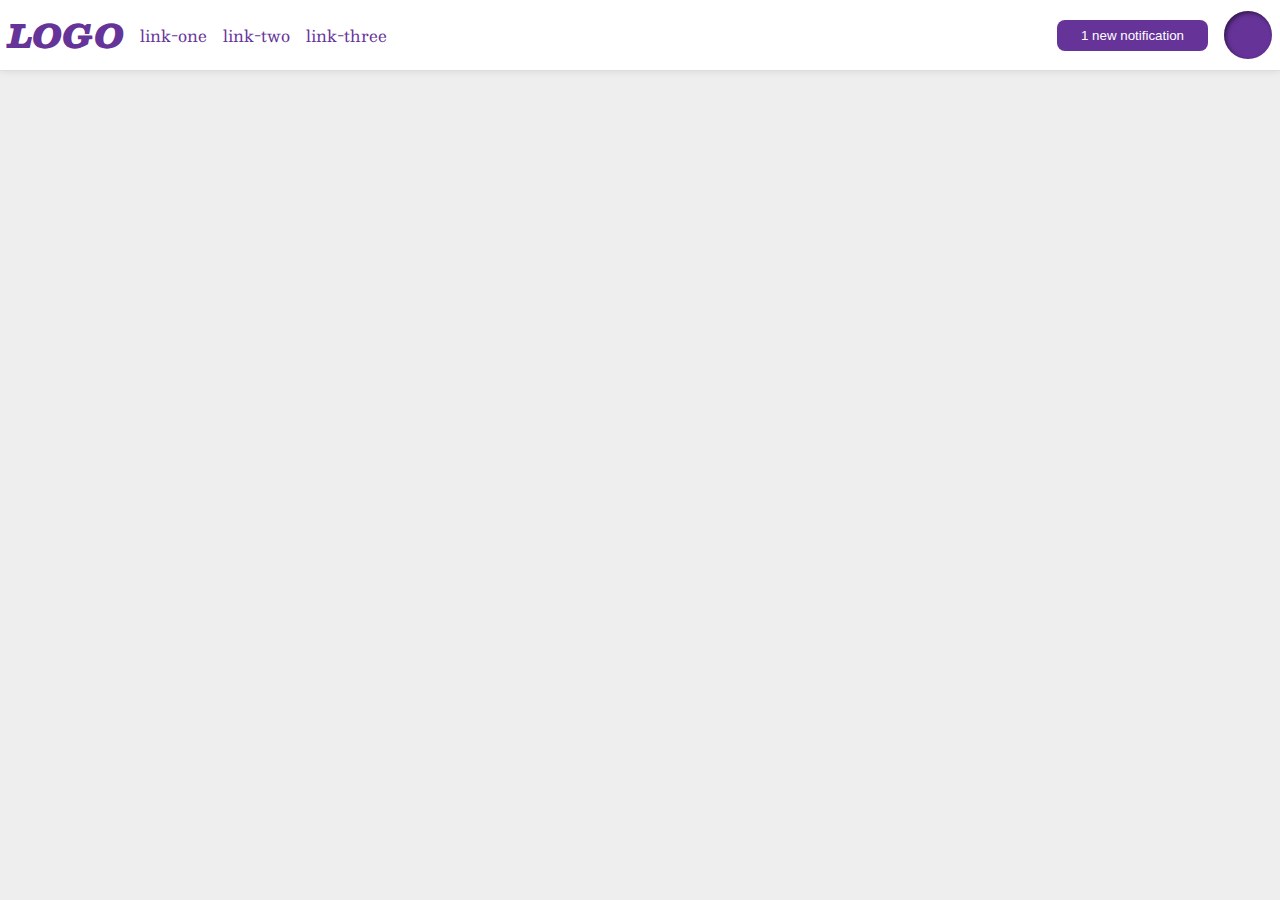
<file: foundations/flex/03-flex-header-2/index.html>
<!DOCTYPE html>
<html lang="en">
  <head>
    <meta charset="UTF-8">
    <meta http-equiv="X-UA-Compatible" content="IE=edge">
    <meta name="viewport" content="width=device-width, initial-scale=1.0">
    <title>Flex Header 2</title>
    <link rel="stylesheet" href="style.css">
  </head>
  <body>
    <div class="header">
      <div class="left">
        <div class="logo">
          LOGO
        </div>
        <ul class="links">
          <li><a href="https://google.com">link-one</a></li>
          <li><a href="https://google.com">link-two</a></li>
          <li><a href="https://google.com">link-three</a></li>
        </ul>
      </div>
      <div class="right">
        <button class="notifications">
          1 new notification
        </button>
        <div class="profile-image"></div>
      </div>  
    </div>
  </body>
</html>
</file>
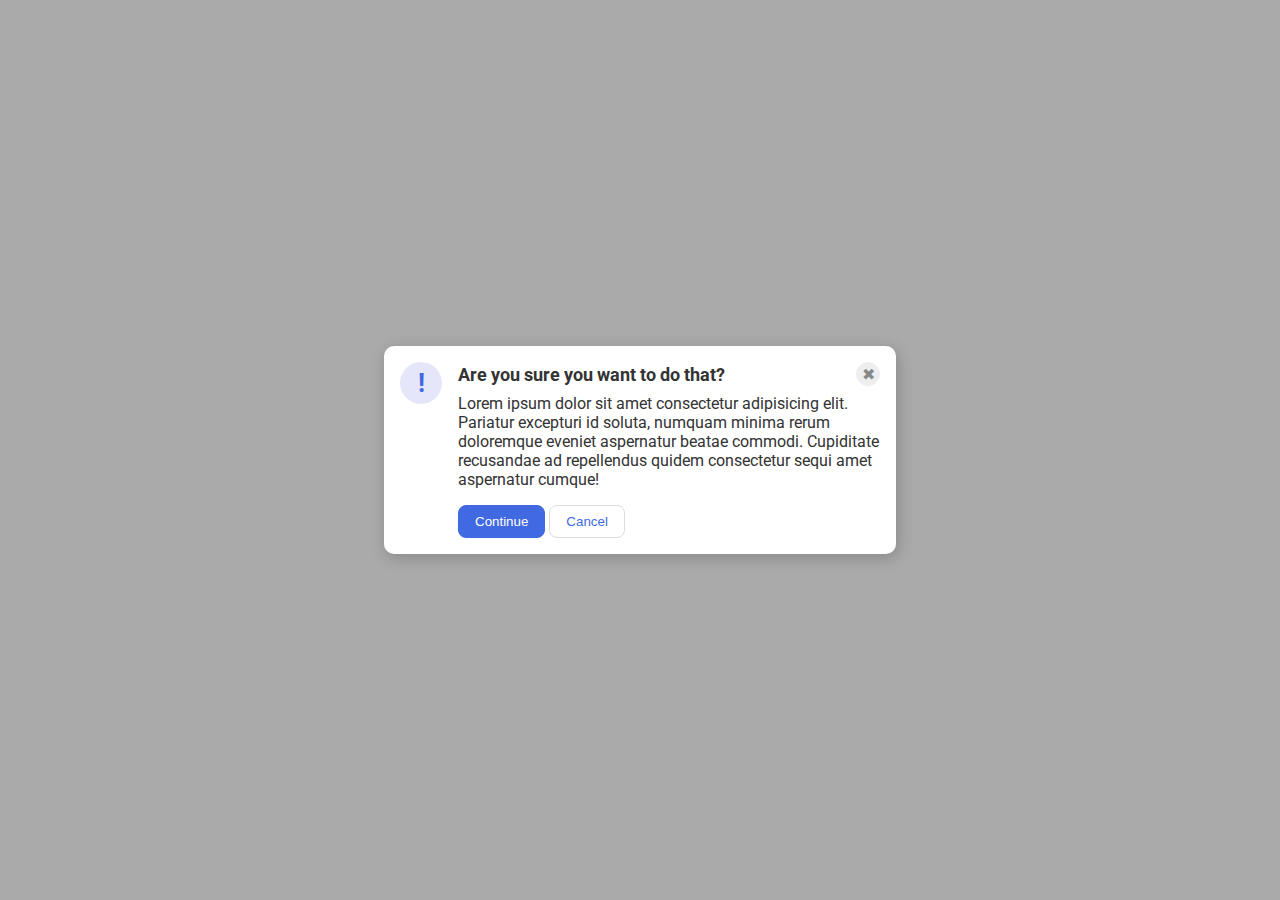
<file: foundations/flex/05-flex-modal/index.html>
<!DOCTYPE html>
<html lang="en">
  <head>
    <meta charset="UTF-8">
    <meta http-equiv="X-UA-Compatible" content="IE=edge">
    <meta name="viewport" content="width=device-width, initial-scale=1.0">
    <link rel="stylesheet" href="style.css">
    <title>Modal</title>
  </head>
  <body>
    <div class="modal">
      <div class="icon">!</div>
      <div class="container">
        <div class="header">Are you sure you want to do that?
          <button class="close-button">✖</button>
        </div>
        <div class="text">Lorem ipsum dolor sit amet consectetur adipisicing elit. Pariatur excepturi id soluta, numquam minima rerum doloremque eveniet aspernatur beatae commodi. Cupiditate recusandae ad repellendus quidem consectetur sequi amet aspernatur cumque!</div>
        <button class="continue">Continue</button>
        <button class="cancel">Cancel</button>
      </div>
    </div>
  </body>
</html>
</file>
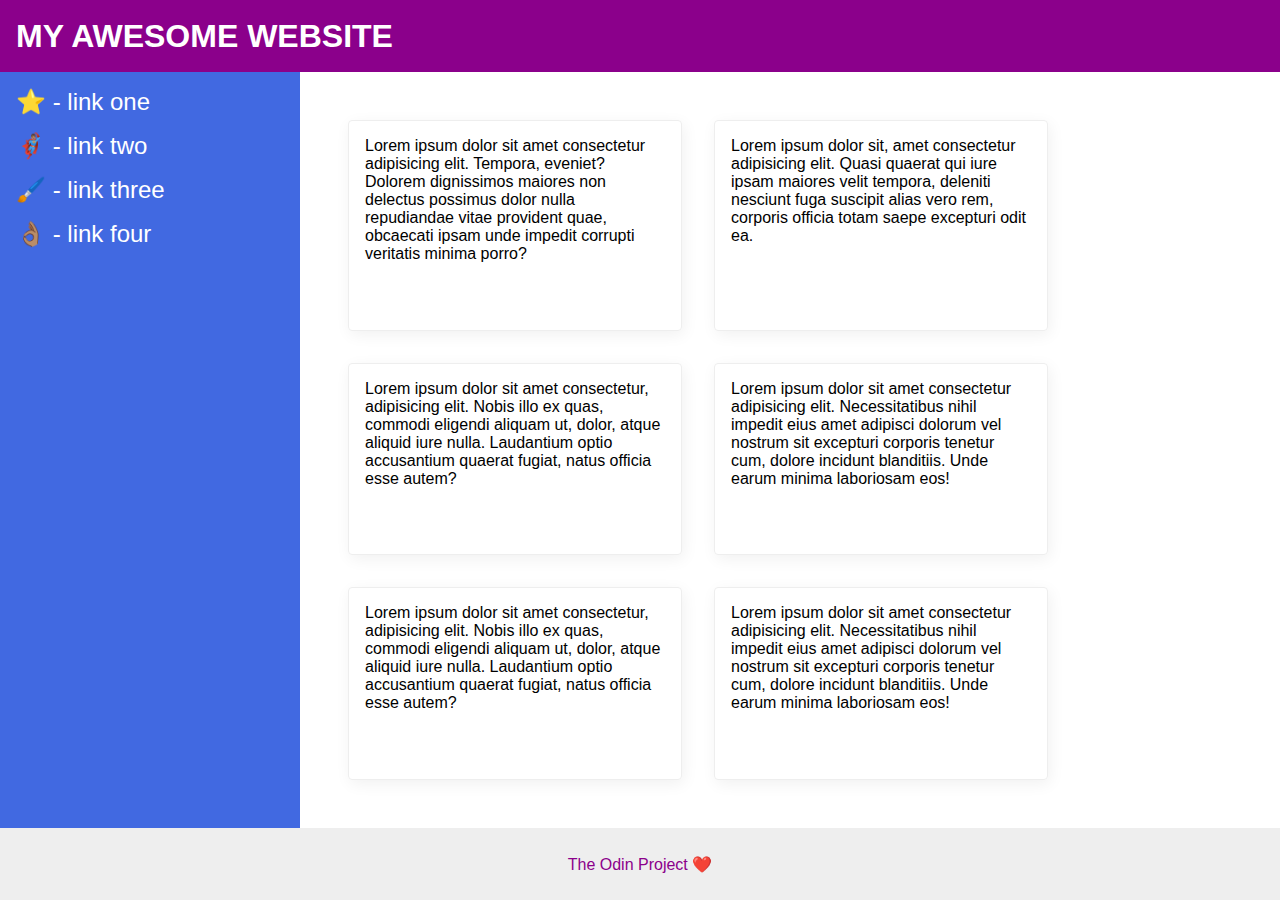
<file: foundations/flex/07-flex-layout-2/index.html>
<!DOCTYPE html>
<html lang="en">
  <head>
    <meta charset="UTF-8">
    <meta http-equiv="X-UA-Compatible" content="IE=edge">
    <meta name="viewport" content="width=device-width, initial-scale=1.0">
    <title>The Holy Grail</title>
    <link rel="stylesheet" href="style.css">
  </head>
  <body>
    <div class="header">
      MY AWESOME WEBSITE
    </div>
    
    <div class="center">
      <div class="sidebar">
        <ul>
          <li><a href="#">⭐ - link one</a></li>
          <li><a href="#">🦸🏽‍♂️ - link two</a></li>
          <li><a href="#">🖌️ - link three</a></li>
          <li><a href="#">👌🏽 - link four</a></li>
        </ul>
      </div>

      <div class="grid">
        <div class="card">Lorem ipsum dolor sit amet consectetur adipisicing elit. Tempora, eveniet? Dolorem dignissimos maiores non delectus possimus dolor nulla repudiandae vitae provident quae, obcaecati ipsam unde impedit corrupti veritatis minima porro?</div>
        <div class="card">Lorem ipsum dolor sit, amet consectetur adipisicing elit. Quasi quaerat qui iure ipsam maiores velit tempora, deleniti nesciunt fuga suscipit alias vero rem, corporis officia totam saepe excepturi odit ea.</div>
        <div class="card">Lorem ipsum dolor sit amet consectetur, adipisicing elit. Nobis illo ex quas, commodi eligendi aliquam ut, dolor, atque aliquid iure nulla. Laudantium optio accusantium quaerat fugiat, natus officia esse autem?</div>
        <div class="card">Lorem ipsum dolor sit amet consectetur adipisicing elit. Necessitatibus nihil impedit eius amet adipisci dolorum vel nostrum sit excepturi corporis tenetur cum, dolore incidunt blanditiis. Unde earum minima laboriosam eos!</div>
        <div class="card">Lorem ipsum dolor sit amet consectetur, adipisicing elit. Nobis illo ex quas, commodi eligendi aliquam ut, dolor, atque aliquid iure nulla. Laudantium optio accusantium quaerat fugiat, natus officia esse autem?</div>
        <div class="card">Lorem ipsum dolor sit amet consectetur adipisicing elit. Necessitatibus nihil impedit eius amet adipisci dolorum vel nostrum sit excepturi corporis tenetur cum, dolore incidunt blanditiis. Unde earum minima laboriosam eos!</div>
      </div>
    </div>

    <div class="footer">
      The Odin Project ❤️
    </div>
  </body>
</html>
</file>
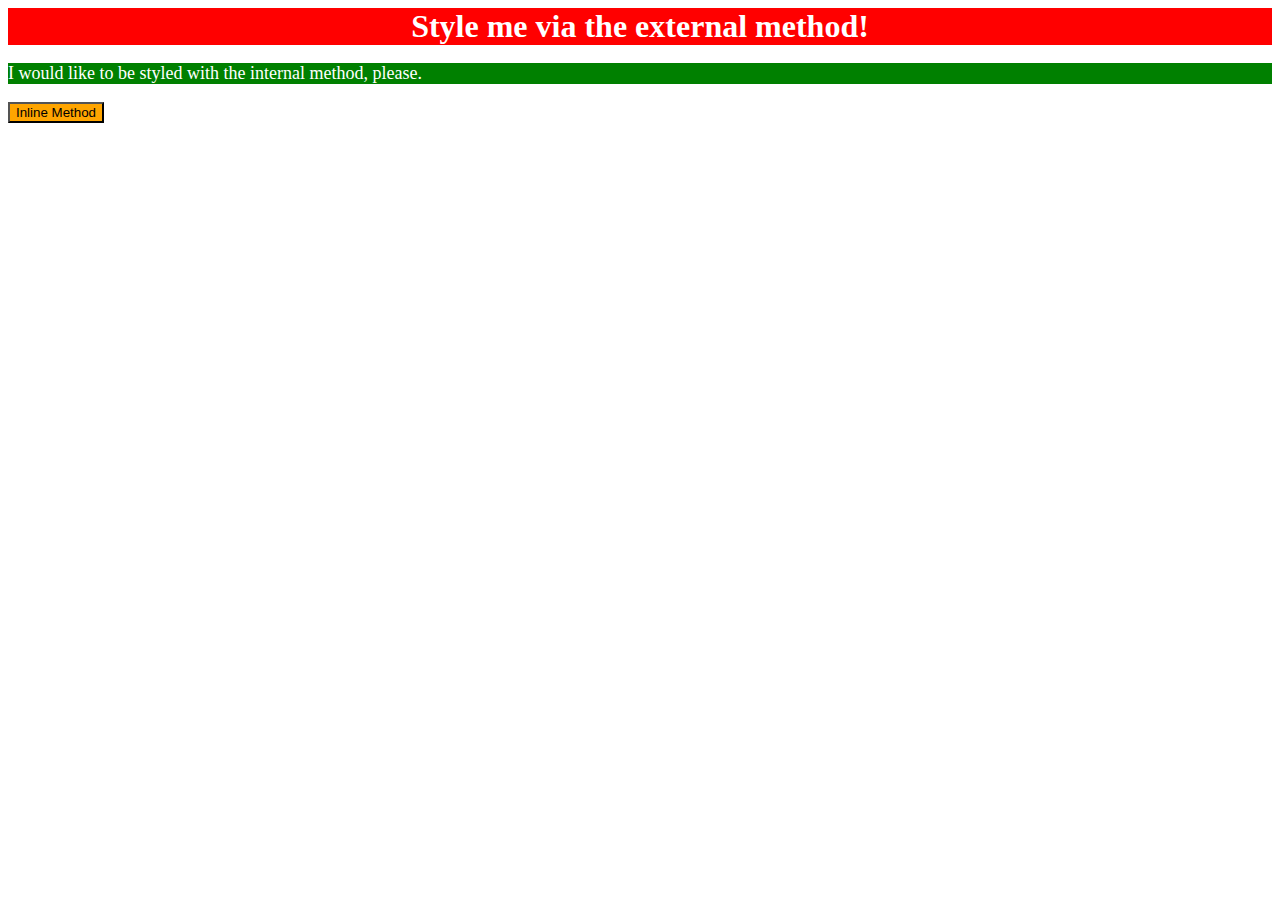
<file: foundations/intro-to-css/01-css-methods/index.html>
<!DOCTYPE html>
<html lang="en">
  <head>
    <meta charset="UTF-8">
    <meta http-equiv="X-UA-Compatible" content="IE=edge">
    <meta name="viewport" content="width=device-width, initial-scale=1.0">
    <link rel="stylesheet" href="./styles.css">
    <title>Methods for Adding CSS</title>
  </head>

  <style>
    p {
      background-color: green;
      color: white;
      font-size: 18px;
    }

  </style>
  <body>
    <div>Style me via the external method!</div>
    <p>I would like to be styled with the internal method, please.</p>
    <button style="background-color: orange;, font-size: 18px;">Inline Method</button>
  </body>
</html>
</file>
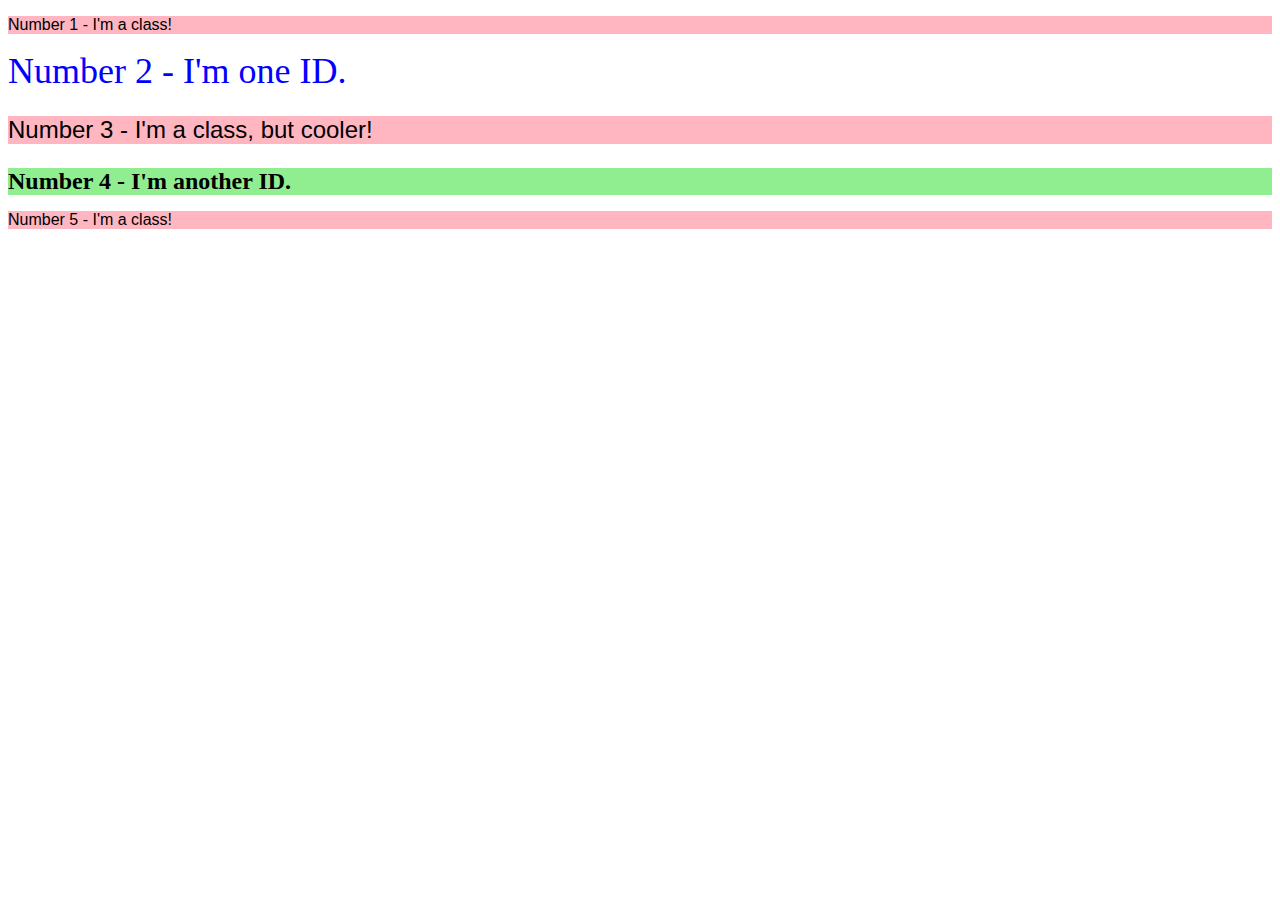
<file: foundations/intro-to-css/02-class-id-selectors/index.html>
<!DOCTYPE html>
<html lang="en">
  <head>
    <meta charset="UTF-8">
    <meta http-equiv="X-UA-Compatible" content="IE=edge">
    <meta name="viewport" content="width=device-width, initial-scale=1.0">
    <title>Class and ID Selectors</title>
    <link rel="stylesheet" href="style.css">
  </head>
  <body>
    <p>Number 1 - I'm a class!</p>
    <div id="one">Number 2 - I'm one ID.</div>
    <p class="two">Number 3 - I'm a class, but cooler!</p>
    <div class="three">Number 4 - I'm another ID.</div>
    <p>Number 5 - I'm a class!</p>
  </body>
</html>
</file>
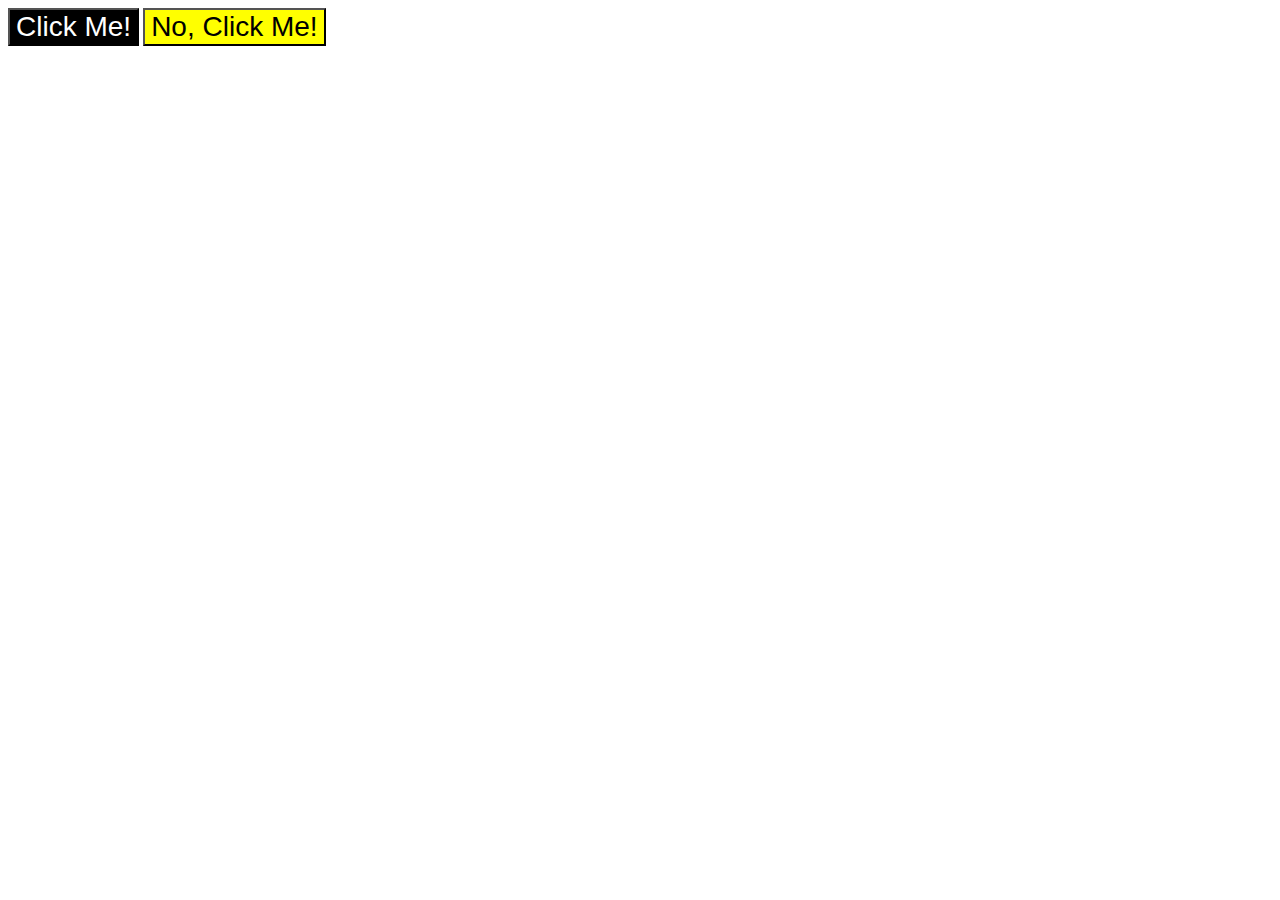
<file: foundations/intro-to-css/03-grouping-selectors/index.html>
<!DOCTYPE html>
<html lang="en">
  <head>
    <meta charset="UTF-8">
    <meta http-equiv="X-UA-Compatible" content="IE=edge">
    <meta name="viewport" content="width=device-width, initial-scale=1.0">
    <title>Grouping Selectors</title>
    <link rel="stylesheet" href="style.css">
  </head>
  <body>
    <button class="button1">Click Me!</button>
    <button class="button2">No, Click Me!</button>
  </body>
</html>
</file>
<file: foundations/flex/03-flex-header-2/style.css>
/* this is some magical font-importing.  
you'll learn about it later. */
@import url('https://fonts.googleapis.com/css2?family=Besley:ital,wght@0,400;1,900&display=swap');

body {
  margin: 0;
  background: #eee;
  font-family: Besley, serif;
}

.header {
  background: white;
  border-bottom: 1px solid #ddd;
  box-shadow: 0 0 8px rgba(0,0,0,.1);
  display: flex;
  justify-content: space-between;
  padding: 8px;
}

.profile-image {
  background: rebeccapurple;
  box-shadow: inset 2px 2px 4px rgba(0,0,0,.5);
  border-radius: 50%;
  width: 48px;
  height: 48px;
}

.logo {
  color: rebeccapurple;
  font-size: 32px;
  font-weight: 900;
  font-style: italic;
}

button {
  border: none;
  border-radius: 8px;
  background: rebeccapurple;
  color: white;
  padding: 8px 24px;
}

a {
  /* this removes the line under our links */
  text-decoration: none;
  color: rebeccapurple;
}

ul {
  list-style-type: none;
  display: flex;
  margin: 0;
  padding: 0;
  gap: 16px;
}

.left, .right {
  display: flex;
  align-items: center;
  gap: 16px;
  flex-wrap: nowrap;
}
</file>
<file: foundations/flex/05-flex-modal/style.css>
@import url('https://fonts.googleapis.com/css2?family=Roboto:wght@400;700&display=swap');

html, body {
  height: 100%;
}

body {
  font-family: Roboto, sans-serif;
  margin: 0;
  background: #aaa;
  color: #333;
  /* I'll give you this one for free lol */
  display: flex;
  align-items: center;
  justify-content: center;
}

.modal {
  background: white;
  width: 480px;
  border-radius: 10px;
  box-shadow: 2px 4px 16px rgba(0,0,0,.2);
  display: flex;
  gap: 16px;
  padding: 16px;
}

.icon {
  color: royalblue;
  font-size: 26px;
  font-weight: 700;
  background: lavender;
  width: 42px;
  height: 42px;
  border-radius: 50%;
  display: flex;
  align-items: center;
  justify-content: center;
  flex-shrink: 0;
}

.close-button {
  background: #eee;
  border-radius: 50%;
  color: #888;
  font-weight: 400;
  font-size: 16px;
  height: 24px;
  width: 24px;
  display: flex;
  align-items: center;
  justify-content: center;
  border: 1px solid #eee;
  padding: 0;
}

button {
  cursor: pointer;
  padding: 8px 16px;
  border-radius: 8px;
}

button.continue {
  background: royalblue;
  border: 1px solid royalblue;
  color: white;
}

button.cancel {
  background: white;
  border: 1px solid #ddd;
  color: royalblue;
}

.header {
  display: flex;
  align-items: center;
  justify-content: space-between;
  font-size: 18px;
  font-weight: 700;
  margin-bottom: 8px;
}

.text {
  margin-bottom: 16px;
}
</file>
<file: foundations/flex/07-flex-layout-2/style.css>
body {
  font-family: -apple-system, BlinkMacSystemFont, 'Segoe UI', Roboto, Oxygen, Ubuntu, Cantarell, 'Open Sans', 'Helvetica Neue', sans-serif;
  margin: 0;
  min-height: 100vh;
  display: flex;
  flex-direction: column;
}

.header {
  height: 72px;
  background: darkmagenta;
  color: white;
  display: flex;
  align-items: center;
  padding-left: 16px;
  font-weight: 900;
  font-size: 32px;
}

.footer {
  height: 72px;
  background: #eee;
  color: darkmagenta;
  display: flex;
  justify-content: center;
  align-items: center;
}

.sidebar {
  width: 300px;
  padding: 16px;
  background: royalblue;
  box-sizing: border-box;
  flex-shrink: 0;
  font-size: 24px;
}

.card {
  border: 1px solid #eee;
  box-shadow: 2px 4px 16px rgba(0,0,0,.06);
  border-radius: 4px;
  padding: 16px;
  width: 300px;
}

.center {
  display: flex;
  flex: 1;
}

ul{
  list-style: none;
  margin: 0;
  padding: 0;
}

li {
  margin-bottom: 16px;
}

a {
  color: white;
  text-decoration: none;
}

.grid {
  padding: 48px;
  flex-wrap: wrap;
  display: flex;
  gap: 32px;
}
</file>
<file: foundations/intro-to-css/01-css-methods/styles.css>
div {
    background-color: red;
    font-size: 32px;
    text-align: center;
    font-weight: bold;
    color: white;
}
</file>
<file: foundations/intro-to-css/02-class-id-selectors/style.css>
p {
    background-color: lightpink;
    font-family: Verdana, Geneva, Tahoma, sans-serif;
}

#one {
    color: blue;
    font-size: 36px;
}

p.two {
    font-size: 24px;
}

.three {
    background-color: lightgreen;
    font-size: 24px;
    font-weight: bold;
}
</file>
<file: foundations/intro-to-css/03-grouping-selectors/style.css>
button {
    font-size: 28px;
    font-family: Helvetica, 'Times New Roman', sans-serif;
}

.button1 {
    background-color: black;
    color: white;
}

.button2 {
    background-color: yellow;
}
</file>
